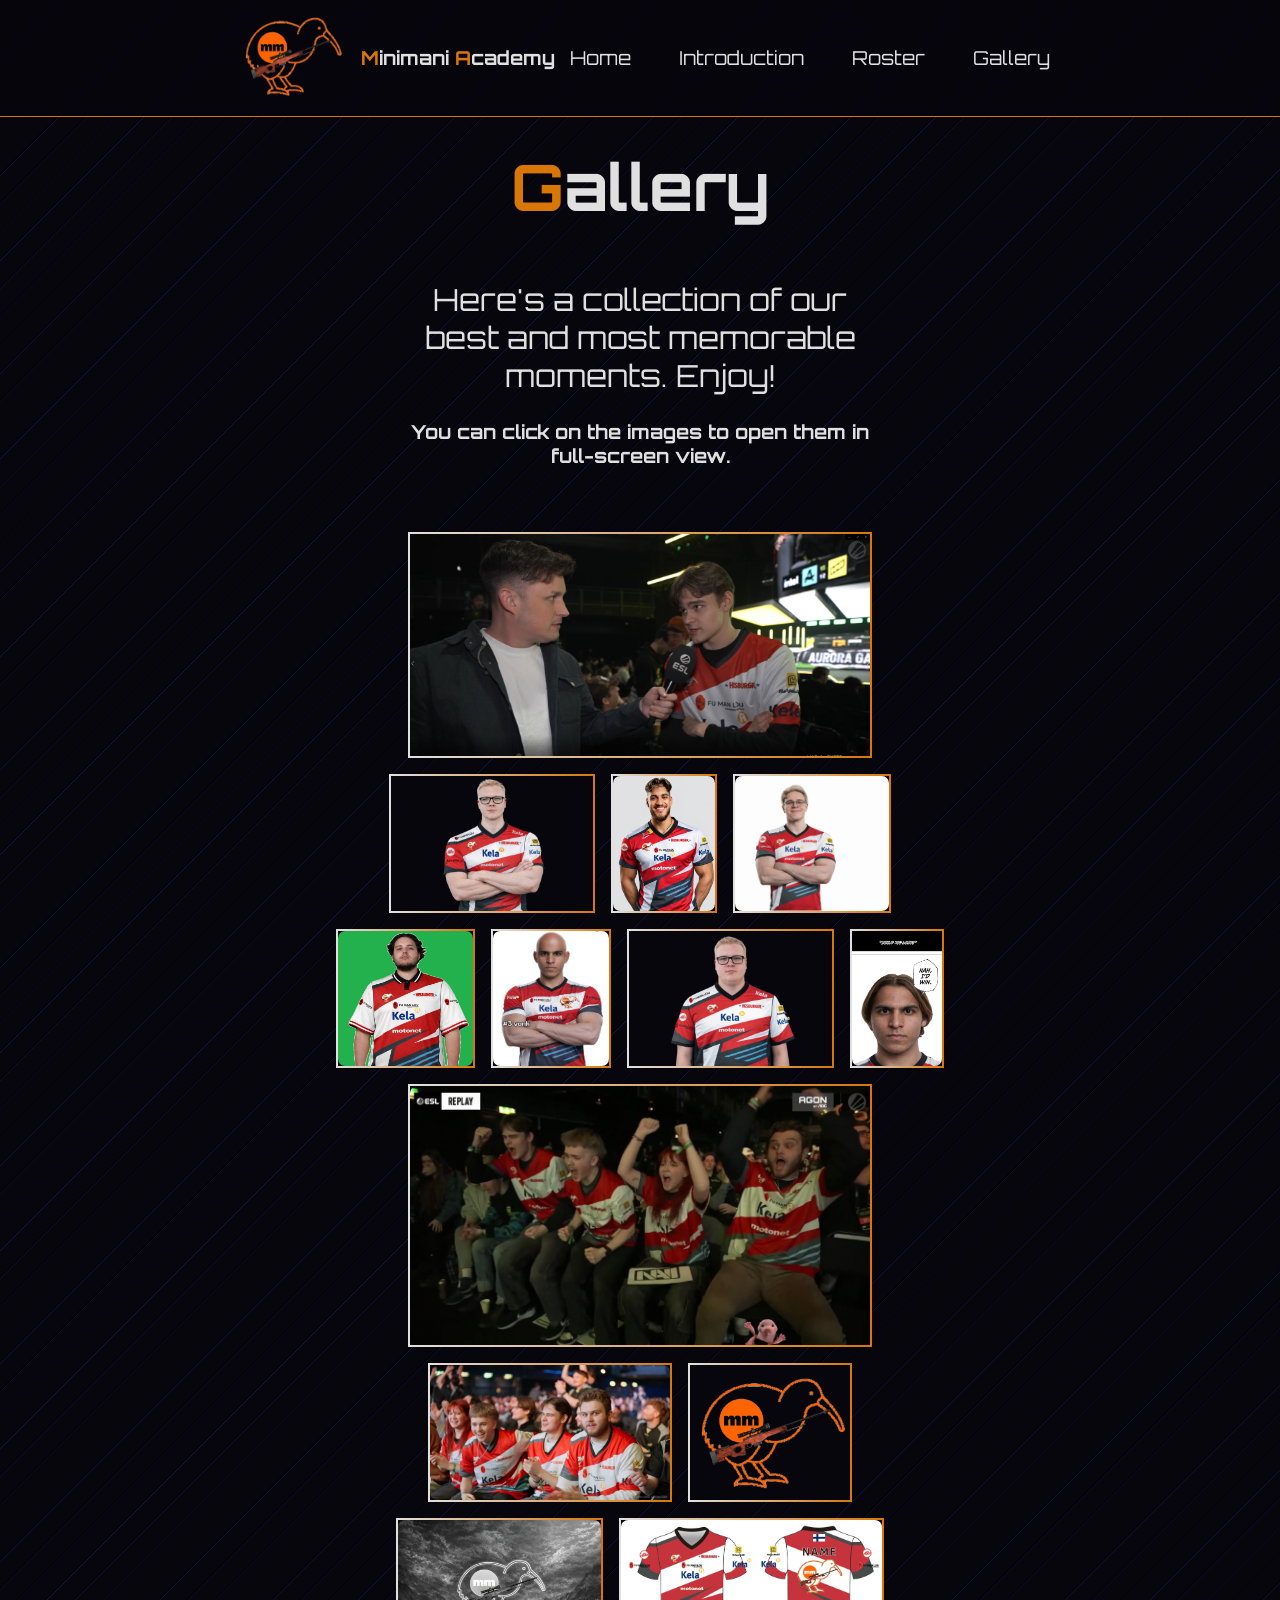
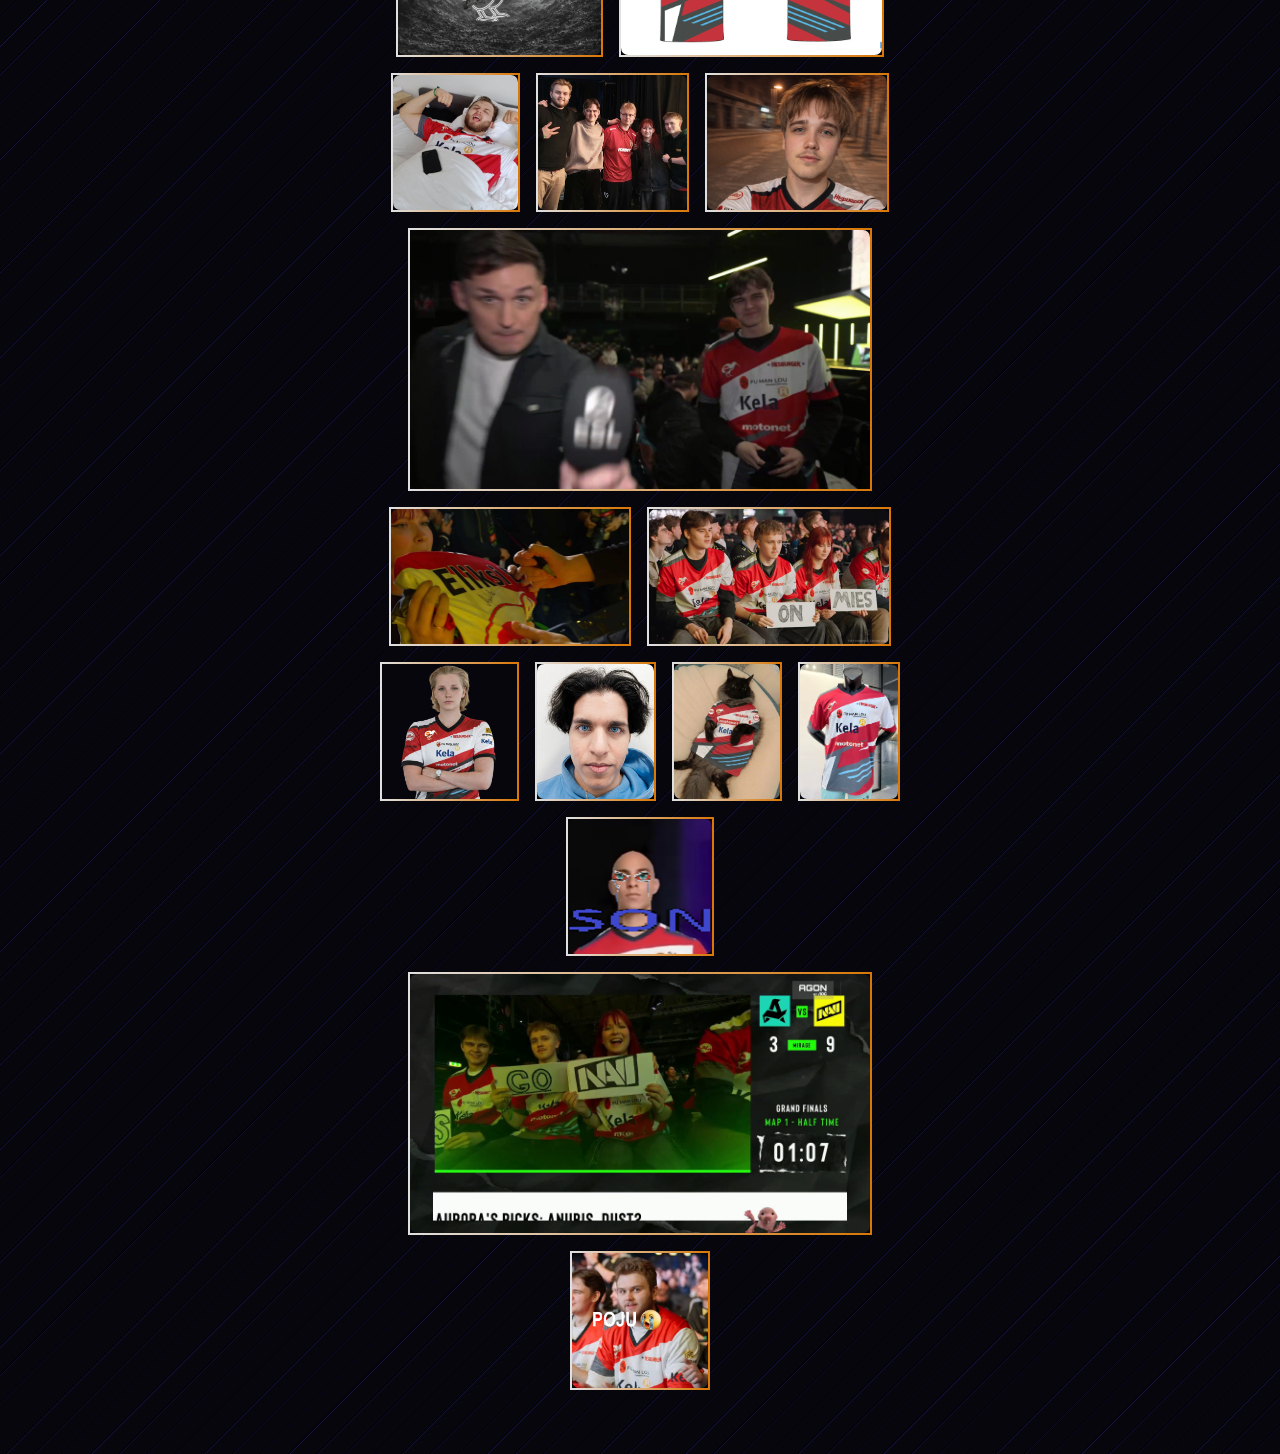
<file: gallery.html>
<!DOCTYPE html>
<html lang="en">
<head>
        <title>Minimani Academy</title>
        <link rel="icon" href="images/logo.ico">
        <link rel="stylesheet" href="style.css">
        <link rel="stylesheet" href="style.css?v=2">
        <script src="script.js"></script>

        <link rel="preconnect" href="https://fonts.googleapis.com">
        <link rel="preconnect" href="https://fonts.gstatic.com" crossorigin>
        <link href="https://fonts.googleapis.com/css2?family=Orbitron:wght@700;900&family=Rajdhani:ital,wght@1,700&display=swap" rel="stylesheet">
</head>
<body>
        <header>
            <div class="header-title">
                <a href="index.html"><img src="images/logo.png" id="header-logo"></a>
                <h4><span>M</span>inimani <span>A</span>cademy</h4>
            </div>

            <div class="header-nav">
                <a href="index.html"><h4>Home</h4></a>
                <a href="index.html#cards-section"><h4>Introduction</h4></a>
                <a href="index.html#players"><h4>Roster</h4></a>
                <a href="gallery.html"><h4>Gallery</h4></a>
            </div>
            
        </header>
        <div class="hamburger">
                <div class="line"></div>
                <div class="line"></div>
                <div class="line"></div>
            </div>
            
            <div class="dropdown-menu">
                <a href="index.html"><h4>Home</h4></a>
                <a href="index.html#cards-section"><h4>Introduction</h4></a>
                <a href="index.html#players"><h4>Roster</h4></a>
                <a href="gallery.html"><h4>Gallery</h4></a>
            </div>


        <main class="main-container" id="home-section">
            <section class="gallery-section">

                <div id="gallery-title">
                    <h1><span>G</span>allery</h1>
                    <h3>Here's a collection of our best and most memorable moments. Enjoy!</h3> 
                    <h4>You can click on the images to open them in full-screen view.</h4>
                </div>

        
                
                <div class="gallery-grid">
                    <div class="landscape-card card"><img src="images/colognemajor.png"></div>
                    <a href="images/DOPZ__2_-removebg-preview.png" target="_blank"><div class="card"><img src="images/DOPZ__2_-removebg-preview.png"></div></a>
                    <a href="images/pfp KL.png" target="_blank"><div class="card"><img src="images/pfp KL.png"></div></a>
                    <a href="images/pfp megixx.png" target="_blank"><div class="card"><img src="images/pfp megixx.png"></div></a>
                    <a href="images/pfp ziwoo greenscreen.png" target="_blank"><div class="card"><img src="images/pfp ziwoo greenscreen.png"></div></a>
                    <a href="images/vonk_9_bald.jpg" target="_blank"><div class="card"><img src="images/vonk_9_bald.jpg"></div></a>
                    <a href="images/dopz chud.png" target="_blank"><div class="card"><img src="images/dopz chud.png"></div></a>
                    <a href="images/Nah_Id_Win.png" target="_blank"><div class="card"><img src="images/Nah_Id_Win.png"></div></a>
                    <div class="landscape-card card"><img src="images/hurraus.gif"></div>
                    <a href="images/esllässä.png" target="_blank"><div class="card"><img src="images/esllässä.png"></div></a>
                    <a href="images/logo.png" target="_blank"><div class="card"><img src="images/logo.png"></div></a>
                    <a href="images/minimaniac bg.png" target="_blank"><div class="card"><img src="images/minimaniac bg.png"></div></a>
                    <a href="images/redirectFileUrl.png" target="_blank"><div class="card"><img src="images/redirectFileUrl.png"></div></a>
                    <a href="images/Snapchat-1292703760.jpg" target="_blank"><div class="card"><img src="images/Snapchat-1292703760.jpg"></div></a>
                    <a href="images/Snapchat-1848521501.jpg" target="_blank"><div class="card"><img src="images/Snapchat-1848521501.jpg"></div></a>
                    <a href="images/bp n1mple.png" target="_blank"><div class="card"><img src="images/bp n1mple.png"></div></a>
                    <div class="landscape-card card"><img src="images/haastis.gif"></div>
                    <a href="images/nimmari.jpg" target="_blank"><div class="card"><img src="images/nimmari.jpg"></div></a>
                    <a href="images/onmies.png" target="_blank"><div class="card"><img src="images/onmies.png"></div></a>
                    <a href="images/pfp eliksib nobg.png" target="_blank"><div class="card"><img src="images/pfp eliksib nobg.png"></div></a>
                    <a href="images/anti vonk.png" target="_blank"><div class="card"><img src="images/anti vonk.png"></div></a>
                    <a href="images/coach.jpg" target="_blank"><div class="card"><img src="images/coach.jpg"></div></a>
                    <a href="images/mmac merch.png" target="_blank"><div class="card"><img src="images/mmac merch.png"></div></a>
                    <a href="images/vonkson.png" target="_blank"><div class="card"><img src="images/vonkson.png"></div></a>
                    <div class="landscape-card card"><img src="images/lesgonavi.gif"></div>
                    <a href="images/pojuiiro.png" target="_blank"><div class="card"><img src="images/pojuiiro.png"></div></a>
                </div>
            </section>
        </main>
</body>
</html>
</file>
<file: style.css>
/*Nooa Jaakkola*/


html {
    scroll-behavior: smooth;
}

:root {
    --background: #07060d;
    --surface: #c7c7c7;
    --text: #e0e0e0;
    --ttext: #2f2c2b;
    --text2: #d97706;
    --accent: #d97706;
}

body {
    font-family: 'Orbitron', sans-serif;
    color: var(--text);
    justify-content: center;
    margin: 0;
    padding-top: 2vh;
    background-color: var(--background);

    background: 
    repeating-linear-gradient(
      315deg,
      
      rgb(19, 19, 70),
      black 1px,
      transparent 2px,
      transparent 20px
    ),

    linear-gradient(135deg, var(--background), var(--background));
}

h1 span, h2 span, h3 span, h4 span, p span {
    color: var(--text2)
}

h1 {
    text-align: center;
    font-size: 4em;
}

h2 {
    text-align: left;
    font-size: 3em;
}

h3 {
    font-size: 1.9em;
    font-weight: normal;
    margin: 1rem 0 1rem 0;
}

h4 {
    font-size: 1.2em;
}

p {
    text-align: justify;
    font-family: 'Rajdhani', sans-serif;
}

span {
    color: var(--primary);
}

#selfie-image {
    width: 100%;
    display: block;
    border-radius: 1vh;
}

header {
    box-sizing: border-box;
    padding: 0 18vw 0 18vw;
    display: flex;
    position: fixed;
    top: 0;
    z-index: 999;                                                    
    justify-content: space-between;
    align-items: center;
    width: 100%;
    min-height: 50px;
    background-color: color-mix(in srgb, var(--background) 80%, transparent);
    backdrop-filter: blur(4px);
    border-bottom: 0.5px solid var(--accent);
}

.hamburger {
    display: none;
    cursor: pointer;
}

.dropdown-menu {
    display: none;
}

.dropdown-menu a {
    font-size: 3rem;
    margin: 0;
    text-align: center;
}

.line {
    width: 90px;
    height: 15px;
    background-color: var(--accent);
    border-bottom: 7px solid var(--ttext);
    border-right: 7px solid var(--ttext);
    border-radius: 5px;
    margin-bottom: 10px;
}

/*
footer {
    display: flex;
    text-align: center;
    justify-content: center;
    margin-top: auto;
    bottom: 0;
    width: 100%;
    min-height: 50px;

    
    background-color: color-mix(in srgb, var(--background) 80%, transparent);
    backdrop-filter: blur(4px);

}
    */

.main-container {
    display: flex;
    flex-direction: column;
    box-sizing: border-box;
    text-align: center;
    align-items: center;
    width: auto;
    margin: 0px 9vw 0 9vw;
    padding: 0px 9vw 0px 9vw;
}

section {
    height: auto;
    min-height: 60vh;
    padding: 6vw 0vw 6vw 0vw;
    margin: 0px;
    align-items: center;
    justify-content: center;
    display: flex;
}

.header-title {
    display: flex;
    gap: 0.5rem;
    align-items: center;
}

.header-nav {
    gap: 3rem;
    display: flex;
}

a, .header-nav h4 { 
    text-decoration: none;
    color: var(--text);
    font-weight:normal;
}

#header-logo {
    margin: 0.5rem;
    aspect-ratio: 10/9;
    height: clamp(50px, 6rem, 120px);
}

.welcome-container {
    display:block;
}

#cards-section {
    display: block;
    align-items: center;
    justify-content: center;
    width: 75%;
}

.cards {
    display:grid;
    grid-template-columns: 1fr 1fr;
    grid-template-rows: auto;
    gap: 2rem;
    flex-wrap: wrap;
}

.card {
    border-radius: 1vh;
    border: 0.1rem solid var(--text);
    padding: 0vh;
    background: var(--background);
    width: auto;
}

.half-card {
    grid-column: span 1;
    max-width: 100%;
}

.full-card {
    grid-column: span 2;
    max-width: 100%;
}

.tall-card {
    grid-column: span 1;
    grid-row: span 2;
    max-width: 100%;
}

.card-left {
    grid-column-start: 1;
}

.card-right {
    grid-column-start: 2;
}

.card p {
    margin: 0 1rem 1rem 1rem;
    text-align: justify;
}

ol {
    text-align: left;
    color: var(--text2)
}

li {
    margin-bottom: 0.5rem;
}



/*------------- ROSTER OSIO --------------*/






#roster-section {
    display: block;
}

.player-type {
    margin: 5rem 0 1rem 0;
    font-size: 3rem;
}


.players-grid { 
    display: grid;
    grid-template-columns: repeat(5, 1fr);
    gap: 1rem;

}







.player-card-text {
    display: flex;
    flex-wrap: nowrap;
    justify-content: space-between;
}

.player-card-text p, .player-card-text ul {
    font-weight: bold;
    margin: 0.5rem 0 0 0.5rem;
    display: block;
    width: auto;
}

.player-card-text li {
    color: var(--text);
    text-align: right;
    list-style-position: outside;
    text-align: left;
}

.player-card-text li::marker {
    color: var(--accent)
}


.player-card-name {
    margin: 0.1rem !important;
}






/* FACEIT OSIO*/





#faceit-section {
    display: block;
    width: auto;
}


.players-row {
    display: grid;
    width: 90vw;
    grid-template-columns: repeat(6, 1fr);
    justify-content: center;
    gap: 1rem;
}

.player-card {
    min-width: 0;

    display: flex;
    flex-direction: column;
    overflow: hidden;

    border-top: 0.15rem solid var(--accent);
    border-left: 0.15rem solid var(--accent);
    border-image: linear-gradient(to right, var(--text), var(--accent)) 1;
    border-right: 0.15rem solid var(--text);
    border-bottom: 0.15rem solid var(--text);
    
    background-color: var(--background);

    height: auto;

    transition: transform 0.3s ease, box-shadow 0.5s;

    box-shadow: -10px 0 0px -10px var(--text), 
    10px 0 0px -10px var(--accent), 
    inset 10px 0px 20px -10px var(--text), 
    inset -10px 0px 20px -10px var(--accent);
}

.player-card:hover {
    transform: translateY(-5px);
    box-shadow: -10px 0 25px -10px var(--text), 
    10px 0 20px -10px var(--accent), 
    inset 10px 0px 30px -10px var(--text), 
    inset -10px 0px 30px -10px var(--accent);
    
}

.player-card-img {
    width: 100%;
    height: auto;
    display: block;
    
    border-bottom-right-radius: 1rem;
    border-bottom-left-radius: 1rem;
    border-bottom: 0.15rem solid var(--text);

}

.player-card-header {
    display: flex;
    justify-content: space-between;
    padding: 0 0.5rem;
    align-items: center;
}

.player-card-header h3 {
    
    margin-bottom: 0;
}

.player-roles {
    font-size: 0.8rem;
    padding-left: 0.5rem;
    color: gray;
    margin: 0;
}


.player-stats {
    margin-top: 1rem;
    padding: 0.5rem;
    text-align: left;
}

.player-stats h4 {
    margin: 0;
}



.level-row {
    display: flex;
    align-items: center;
    justify-content: center;
}






/* GALLERY OSIO*/







.gallery-section {
    padding: 0 10vw 5vw 10vw;
    display: block;
    width: 75%;
    height: auto;
}

#gallery-title {
    margin: 5vw;
    margin-top: 10vw;
}

.gallery-grid {
    display: flex;
    flex-wrap: wrap;
    gap: 1rem;
    width: 100%;
    justify-content: center;
}

.gallery-grid div {
    height: auto;
    border-image: linear-gradient(to right, var(--text), var(--accent)) 1;
    border-top: 0.15rem solid var(--accent);
    border-left: 0.15rem solid var(--accent);
    border-right: 0.15rem solid var(--text);
    border-bottom: 0.15rem solid var(--text);
}

.gallery-grid img {
    height: 15vh;
    border-radius: 0.8vh;
    display: block;
}

.landscape-card {
    width: 75%;
    height: auto;
} 

.landscape-card img {
    width: 100%;
    height: auto;
} 



@media (max-width: 1000px) {

    body {
        padding: 0;
    }

    .welcome-container h1 {
        font-size: 8rem;
    }

    .welcome-container h3 {
        font-size: 2.8rem;
    }

    #cards-section {
        height: auto;
        width: 100%;
    }

    #cards-section ol {
        font-size: 2rem;
        text-align: center;
        list-style-position: inside;
    }

    #cards-section h1 {
        font-size: 7rem;
    }

    .card {
        border: 0;
    }

    .cards {
        
        padding: 0 3rem 5rem 3rem;
    }

    .card h3 {
        font-size: 5rem;
        margin-bottom: 3rem;
    }

    .card p {
        font-size: 3rem;
        margin-bottom: 5rem;
    }

  .main-container {
    height: auto;
    margin: 0;
    padding: 0;
  }

  img {
    width: 100%;
  }

  .cards {
    grid-template-columns: 1fr;
    gap: 2rem;
  }

  .card {
    grid-column: span 1;
  }

  #home-section {
    padding: 0;
  }

  section {
    height: auto;
    min-height: 0;
    padding: 3rem 0;
    width: 100%;
  }

  .roster-section {
    margin-top: 10vh;
  }

  #players {
    padding: 0 3rem 0 3rem;
    gap: 2rem;
    grid-template-columns: repeat(2, 1fr);
  }

  .benched-players-grid p {
    font-size: 2rem;
  }

  .players-grid {
    font-size: 2rem;
  }

  header {
    display: none;
    padding: 0 50px 0 50px;
  }

  .hamburger {
    position:fixed;
    top: 30px;
    right: 30px;
    display: block;
    height: auto;
    width: auto;
  }

  .dropdown-menu {
  display: none;
}

.dropdown-menu.active {
    display: block;
    position: fixed;
    width:auto;
    height: auto;
    background-color: color-mix(in srgb, var(--background) 80%, transparent);
    border-top: 0px solid;
    border-bottom: 0.1rem solid var(--accent);
    border-left: 0.1rem solid var(--accent);
    padding: 0 2rem 0 2rem;
    border-bottom-left-radius: 1rem;
    top: 0;
    right: 0;
}

  .gallery-grid div {
    width: 100%;
    height: auto;
  }

  .gallery-grid img {
    height: auto;
    border-radius: 0.8vh;
    display: block;
}
}

@media (min-width: 2000px) {
  .main-container {
    padding: 0 11vw 0 11vw;
    margin: 0 10vw 0 10vw;
  }

  header {
    padding: 0 22vw 0 22vw;
  }
}
</file>
